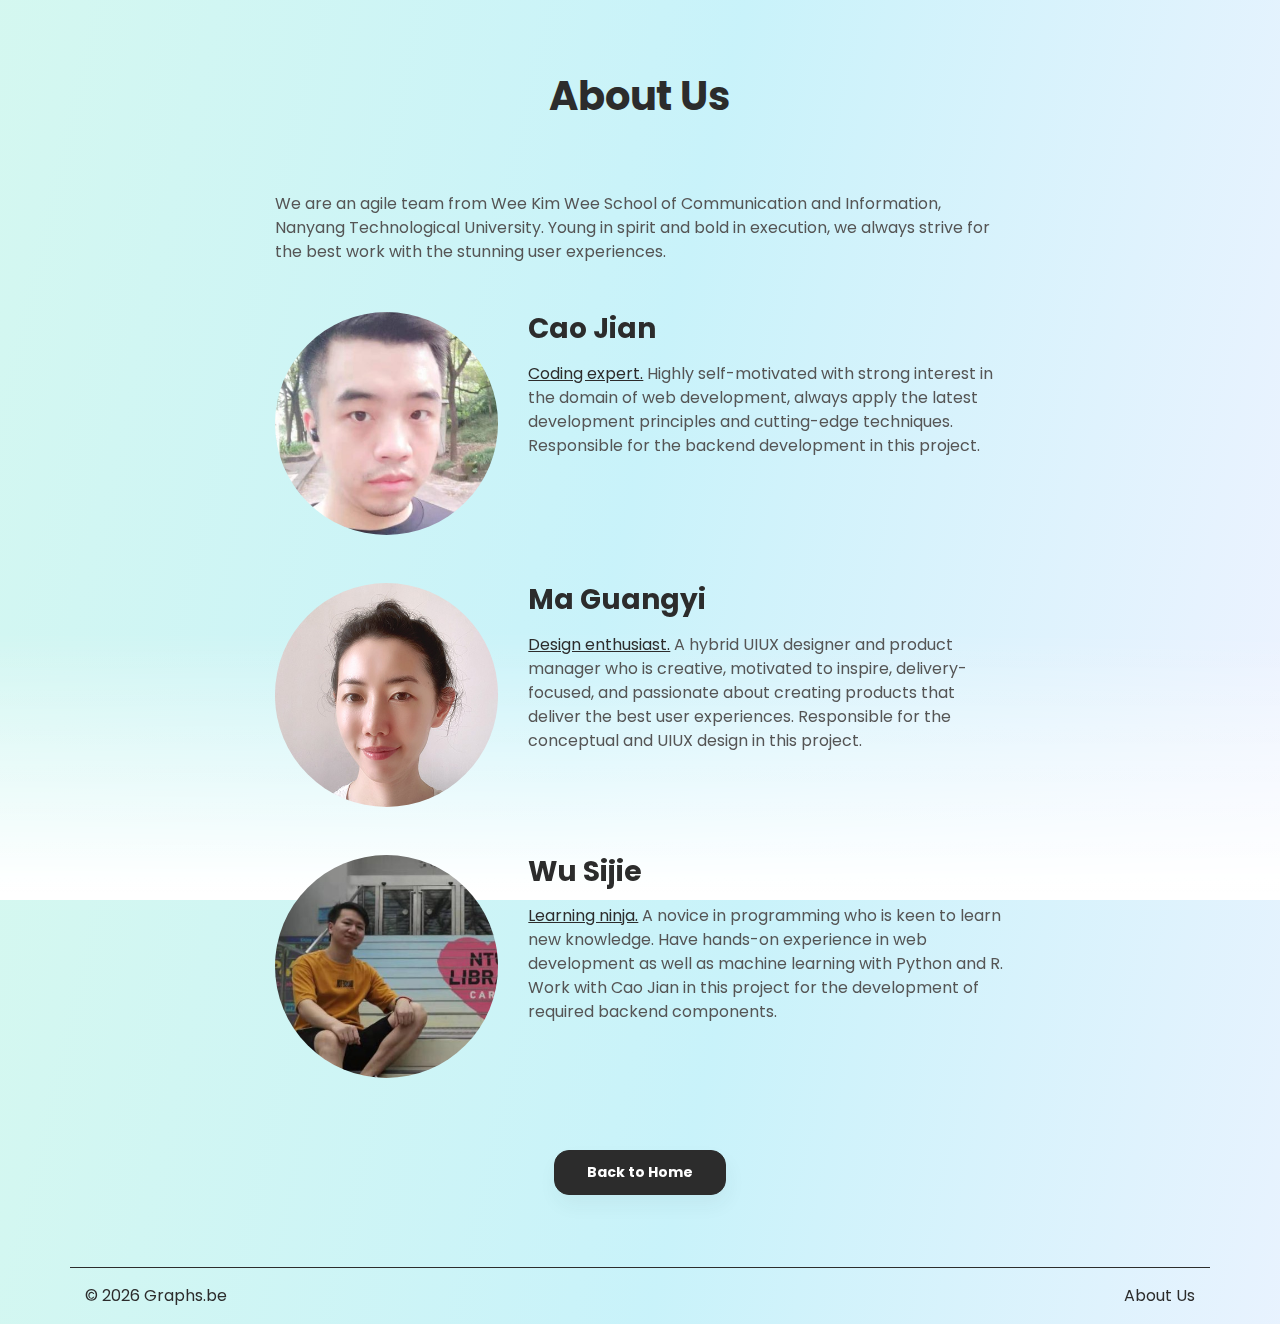
<file: src/main/resources/static/about.html>
<!DOCTYPE html>
<html lang="en">
<head>
    <meta charset="UTF-8">
    <meta content="width=device-width, initial-scale=1, shrink-to-fit=no" name="viewport">
    <link href="images/favicon-large.png" rel="icon" sizes="32x32" type="image/png">
    <title>Graphs DB</title>
    <link href="https://stackpath.bootstrapcdn.com/bootstrap/4.5.2/css/bootstrap.min.css" rel="stylesheet">
    <link href="css/style.css" rel="stylesheet" type="text/css">
    <link href="https://cdnjs.cloudflare.com/ajax/libs/font-awesome/5.15.2/css/all.min.css" rel="stylesheet">
    <script src="https://ajax.googleapis.com/ajax/libs/jquery/3.5.1/jquery.min.js"></script>
    <script src="https://stackpath.bootstrapcdn.com/bootstrap/4.5.2/js/bootstrap.min.js"></script>

</head>

<body class="home-bg">
<div class="home-gradient"></div>
<div class="container d-flex flex-column vh-100">
    <div class="row mb-auto">
        <div class="col-12 offset-md-1 col-md-10 offset-lg-2 col-lg-8">
            <h1 class="py-5 my-4 text-center">About Us</h1>
        </div>
    </div>
    <div class="row">
        <div class="col-12 offset-md-1 col-md-10 offset-lg-2 col-lg-8">
            <p>We are an agile team from Wee Kim Wee School of Communication and Information, Nanyang Technological
                University. Young in spirit and bold in execution, we always strive for the best work with the stunning
                user experiences. </p>
            <div class="row pt-5">
                <div class="col-6 offset-3 col-md-4 offset-md-0 pb-5 pb-md-0">
                    <img alt="Cao Jian" class="rounded-circle img-fluid" src="images/caojian.jpg">
                </div>
                <div class="col-12 col-md-8">
                    <h3>Cao Jian</h3>
                    <p class="pt-3"><u>Coding expert.</u> Highly self-motivated with strong interest in the domain of
                        web development, always apply the latest development principles and cutting-edge techniques.
                        Responsible for the backend development in this project.</p>
                </div>
            </div>
            <div class="row pt-5">
                <div class="col-6 offset-3 col-md-4 offset-md-0 pb-5 pb-md-0">
                    <img alt="Ma Guangyi" class="rounded-circle img-fluid" src="images/maguangyi.jpg">
                </div>
                <div class="col-12 col-md-8">
                    <h3>Ma Guangyi</h3>
                    <p class="pt-3"><u>Design enthusiast.</u> A hybrid UIUX designer and product manager who is
                        creative, motivated to inspire, delivery-focused, and passionate about creating products that
                        deliver the best user experiences. Responsible for the conceptual and UIUX design in this
                        project.</p>
                </div>
            </div>
            <div class="row pt-5">
                <div class="col-6 offset-3 col-md-4 offset-md-0 pb-5 pb-md-0">
                    <img alt="Wu Sijie" class="rounded-circle img-fluid" src="images/wusijie.jpg">
                </div>
                <div class="col-12 col-md-8">
                    <h3>Wu Sijie</h3>
                    <p class="pt-3"><u>Learning ninja.</u> A novice in programming who is keen to learn new knowledge.
                        Have hands-on experience in web development as well as machine learning with Python and R. Work
                        with Cao Jian in this project for the development of required backend components.</p>
                </div>
            </div>
            <div class="row py-5">
                <div class="col-12 text-center">
                    <a href="index.html">
                        <button class="btn btn-dark my-4">Back to Home</button>
                    </a>
                </div>
            </div>
        </div>
    </div>
    <div class="row py-3 footer mt-auto">
        <div class="col-6">
            <p>&#169; <span id="footer-year">22</span> <a href="/">Graphs.be</a></p>
        </div>
        <div class="col-6 text-right">
            <a href="about.html">About Us</a>
        </div>
    </div>
</div>
<script>
	document.querySelector("#footer-year").innerHTML = new Date().getFullYear();
</script>
</body>
</html>
</file>
<file: src/main/resources/static/css/style.css>
@import url('https://fonts.googleapis.com/css2?family=Poppins:wght@400;700&display=swap');

* {
  padding: 0;
  margin: 0;
  -webkit-font-smoothing: antialiased;
  -moz-osx-font-smoothing: grayscale;
  font-family: 'Poppins', 'Helvetica Neue', Helvetica, Arial, 'sans-serif';
  color: #2c2c2c;
}

html {
  font-size: 0.875rem;
}

@media only screen and (min-width: 768px) {
  html {
    font-size: 1rem;
  }

  .form-control {
    font-size: 0.875rem;
  }

  form label {
    font-size: 0.875rem;
  }
}

h1, h2, h3, h4, h5, h6 {
  font-weight: 700;
  margin: 0;
  
}

p {
  color: #555;
  margin: 0;
}

a {
  cursor: pointer;
}

textarea:hover, 
input:hover, 
textarea:active, 
input:active, 
textarea:focus, 
input:focus,
button:focus,
button:active,
button:hover,
label:focus,
.btn:active,
.btn.active
{
  outline:0px !important;
  -webkit-appearance:none;
  box-shadow: none !important;
}

textarea:hover, 
input:hover, 
textarea:active, 
input:active, 
textarea:focus, 
input:focus {
  border: 1px solid #ced4da !important;
}

.btn {
  height: 45px;
  padding: 0.375rem 2rem;
  font-weight: 700;
  font-size: 0.875rem;
  border-radius: 15px;
}

.btn a {
  display: block;
  color: #fff;
  text-decoration: none;
}

.btn-icon {
  color: #fff;
  font-size: 1rem;
}

.btn-secondary {
  color: #fff;
  border: none;
  box-shadow: 2px 10px 20px rgba(46, 54, 68, 0.05);
  transition: ease-in-out 0.2s;
}

.btn-dark {
  color: #fff;
  background-color: #2c2c2c;
  box-shadow: 2px 10px 20px rgba(46, 54, 68, 0.05);
  transition: ease-in-out 0.2s;
  border: 1px solid #2c2c2c !important;
}

.btn-dark:hover,
.btn-dark:focus,
.btn-dark:active {
  box-shadow: 2px 10px 22px rgba(46, 54, 68, 0.2) !important;
}

.btn-sqr {
  padding: 0.375rem 0.875rem;
  height: 45px;
  width: 45px;
}

.logo img {
  display: block;
  width: 120px;
}

.home-bg {
  background: rgb(255,224,219, 0.5);
  background: linear-gradient(143deg, rgba(255,224,219,0.5) 0%, rgba(207,255,252,0.5) 100%);
  background: linear-gradient(-257deg,rgba(170, 240, 225, 0.5),rgba(147, 230, 245, 0.5) 50%, rgba(220, 230, 255, 0.5));
  min-height: 100vh;
}

.person-bg {
  background: rgba(76, 142, 230, 0.15);
}

.article-bg {
  background: rgba(228, 78, 43, 0.1);
}

.journal-bg {
  background: rgba(248, 181, 41, 0.2);
}

.admin-bg {
  background: #fafafa;
}

.home-gradient {
    position: fixed;
    height: 30vh;
    bottom: 0;
    left: 0;
    right: 0;
    background: linear-gradient(0deg,#fff 3%,hsla(0,0%,100%,0));
  }

@media only screen and (min-width: 768px) {
  .home-content {
    position: absolute;
    top: 50%;
    left: 50%;
    transform: translate(-50%, -50%);
  }
}

.form-control {
  border-radius: 10px;
}

.form-search {
  position: relative;
}

.form-search .form-control {
  padding: 0.75rem 2.75rem 0.75rem;
  height: 45px;
  border-radius: 15px;
  border: none !important;
  background: rgba(255, 255, 255, 1);
  backdrop-filter: blur(35px);
  background-clip: padding-box;
  box-shadow: 2px 10px 20px rgba(46, 54, 68, 0.05);
  color: #2c2c2c;
  transition: ease-in-out 0.2s;
}



.form-search .form-icon {
  position: absolute;
  z-index: 2;
  display: block;
  font-size: 1.1rem;
  padding: 0.9rem;
  text-align: center;
  pointer-events: none;
}

.form-search .form-control::placeholder {
  color: #2c2c2c;
  opacity: 1;
}

.form-search .form-control:-ms-input-placeholder {
  color: #2c2c2c;
}

.form-search .form-control::-ms-input-placeholder {
  color: #2c2c2c;
}

.button-checkbox .btn {
  height: calc(1.5em + .75rem + 2px);
  border-radius: 10px;
  border: 1px solid #ced4da;
}

.search-filter {
  position: absolute;
  top: 0;
  right: 15px;
}

a.card-hover,
a.card-hover:hover {
  color: inherit;
  text-decoration: none;
}

.card-hover .card-m,
.card-hover .card-s
 {
  transition: ease-in-out 0.2s;
}

.card-hover .card-m:hover {
  transform: translateY(-5px);
  background: rgba(255, 255, 255, 1);
  box-shadow: 2px 15px 20px rgba(46, 54, 68, 0.13);
}

.card-hover .card-s:hover {
  transform: translateY(-3px);
}

.card-m {
  margin-top: 1.5rem;
  padding: 1.5rem;
  background: rgba(255, 255, 255, 1);
  border-radius: 25px;
  backdrop-filter: blur(35px);
  background-clip: padding-box;
  box-shadow: 2px 10px 20px rgba(46, 54, 68, 0.05);
}

.card-m .card-icon {
  font-size: 1.2rem;
  width: 2.5rem;
  height: 2.5rem;
  padding-top: 0.65rem;
  border-radius: 15px;
  color: #fff;
}

.card-m p {
  display: inline-block;
}

.card-person .card-icon {
  background: rgba(76, 142, 230, 1);
  padding-left: 0.65rem;
}

.card-article .card-icon {
  background: rgba(228, 78, 43, 1);
  padding-left: 0.8rem;
}

.card-journal .card-icon {
  background: rgba(248, 181, 41, 1);
  padding-left: 0.7rem;
}

.card-s {
  margin-top: 1rem;
  padding: 1rem;
  border-radius: 15px;
}

.card-s-person {
  background: rgba(76, 142, 230, 0.08);
}

.card-s-journal {
  background: rgba(248, 181, 41, 0.08);
}

.card-s p {
  font-size: 0.8rem;
}

.card-s .card-icon {
  position: absolute;
  font-size: 1rem;
  width: 2rem;
  height: 2rem;
  border-radius: 12px;
  padding-top: 0.5rem;
  padding-left: 0.55rem;
}

.card-graph {
  position: relative;
}

.graph-filter {
  position: absolute;
  right: 1.5rem;
  top: 1.5rem;
}

.form-signin {
  position: absolute;
  top: 50%;
  left: 50%;
  transform: translate(-50%, -50%);
  max-width: 556px;
}

.table-sm td, .table-sm th {
  padding: 0.3rem 0;
}

.table-upload {
  width: 100%;
  max-width: 200px;
}

/** search suggestion **/
.search-dropdown {
  z-index: 999;
  position: absolute;
  width: 100%;
  margin-top: 1px;
  padding: 15px;
  border: none;
  border-radius: 15px;
  font-size: 0.875rem;
  box-shadow: 2px 10px 20px rgb(46 54 68 / 5%);
  background: #fff;
}

.dropdown-item {
  padding: 0.5rem 1rem;
  border-radius: 5px;
}

.dropdown-item em {
 font-weight: 700;
 font-style: normal;
}

.dropdown-item.disabled em{
  color: #6c757d;
  pointer-events: none;
  background-color: transparent;
}

/** charts **/

.bar-chart-axis {
  font-size: 1.25rem;
  font-weight: 700;
}

.bar-chart-axis path, .bar-chart-axis line{
  fill: none;
  stroke: none;
}

.bar-tooltip {
  position: absolute;
  text-align: center;
  line-height: 1.3;
  padding: 10px 12px;
  background: #fff;
  color: #222;
  font-size: 14px;
  border-radius: 10px;
  pointer-events: none; 
  box-shadow: inset 0 0 0 #efefef, 0 2px 15px 0 rgba(0,0,0,.06);
}

/** about us **/
.footer {
  border-top: 1px solid #2c2c2c;
}

.footer p {
  color: #2c2c2c;
}

.footer a {
  color: #2c2c2c;
  text-decoration: none;
}
</file>
